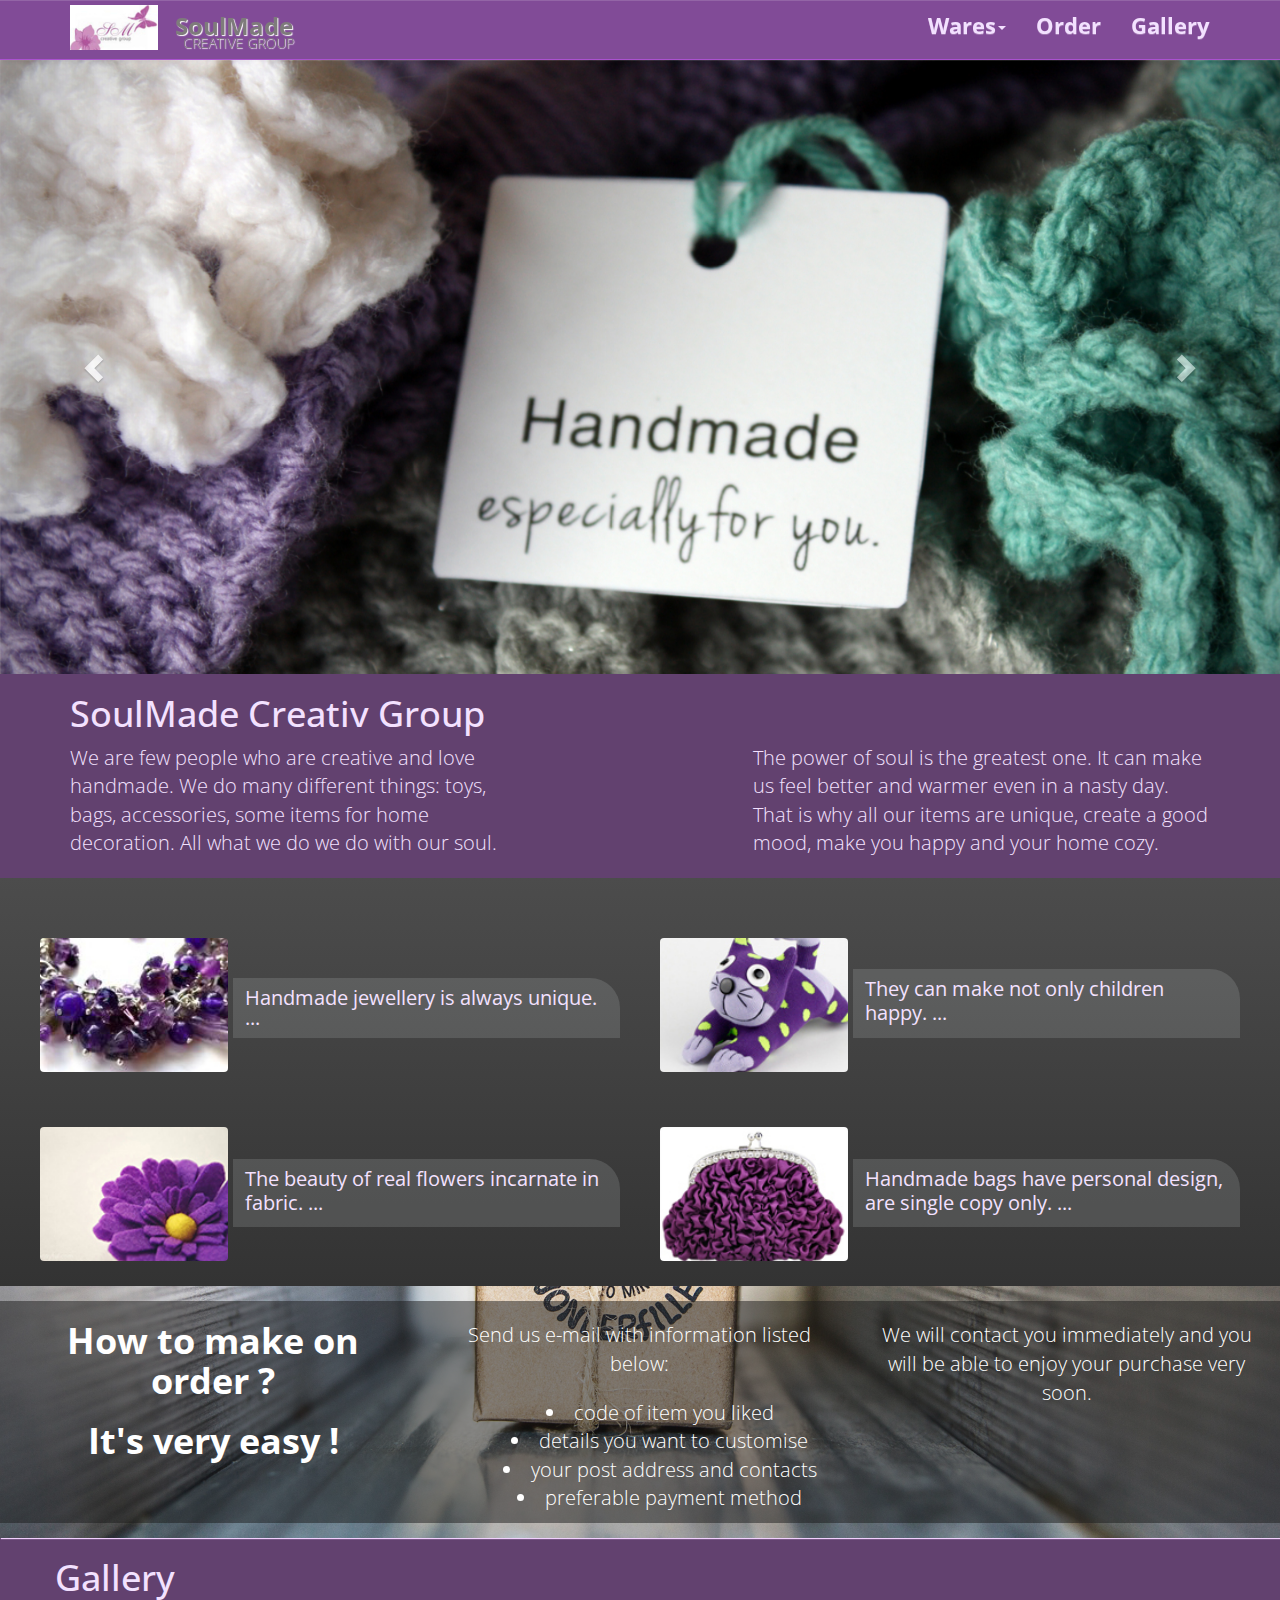
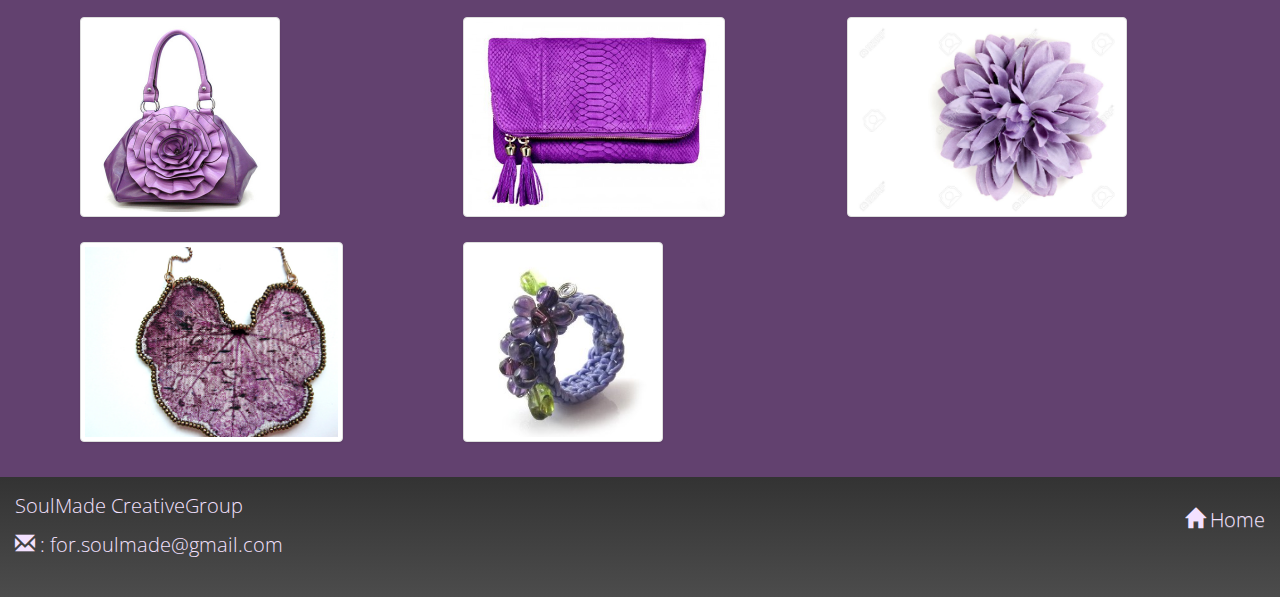
<file: car/index.html>
<html>

  <head>
    <meta charset="utf-8"></meta>
    <meta content="IE=edge" http-equiv="X-UA-Compatible"></meta>
    <meta content="width=device-width, initial-scale=1" name="viewport"></meta>
        <!-- The above 3 meta tags *must* come first in the header -->
        
    <title>Carousel</title>
        
        <!-- Latest compiled and minified CSS -->
	<link rel="stylesheet" href="../bootstrap/css/bootstrap.css">	
    <link rel="stylesheet" href="../bootstrap/css/bootstrap.min.css">
    <!-- Optional theme -->
    <link rel="stylesheet" href="../bootstrap/css/bootstrap-theme.min.css">
    <link type="text/css" rel="stylesheet" href="csscarous.css">
    <script src="js/prefixfree.min.js"></script>
            
  </head>
  
  <body>
    
  <header>  
    <nav class="navbar navbar-default navbar-fixed-top" role="navigation">
      <div class="container">

        <div class="navbar-header">
          <a class="navbar-brand" href="#soulmade"><h1><strong>SoulMade</strong><span class="subhead">&nbsp;&nbsp;CREATIVE GROUP</span></h1></a>
          <div class="pull-right">
            <button type="button" data-target="#navbarCollapse" data-toggle="collapse" class="navbar-toggle">
              <span class="sr-only">Toggle navigation</span>
              <span class="icon-bar"></span>
              <span class="icon-bar"></span>
              <span class="icon-bar"></span>
            </button>
          </div><!--pull right-->
        </div><!--header--> 

        <div id="navbarCollapse" class="collapse navbar-collapse">
          <ul class="nav navbar-nav navbar-right">
            <li class="dropdown">
              <a class="dropdown-toggle" data-toggle="dropdown" href="#"><strong>Wares</strong><span class="caret"></span></a>
                <ul class="dropdown-menu">
                  <li> <a href="#items"><strong>Bags</strong></a> </li>
                  <li class="divider"> </li>
                  <li> <a href="#items"><strong>Flowers</strong></a> </li>
                  <li class="divider"> </li>
                  <li> <a href="#items"><strong>Jewellery</strong></a></li>
                  <li class="divider"> </li>
                  <li> <a href="#items"><strong>Toys</strong></a> </li>
                </ul><!--dropdown-->
            </li><!--dropdown-->

            <li><a href="#order"><strong>Order</strong></a>
            </li>
                                    
            <li><a href="#gallery"><strong>Gallery</strong></a>
            </li>

          </ul><!--navbar-right-->
        </div><!--collapse navbar-->

      </div><!--container-->
    </nav>

    <div class="carousel slide" data-ride="carousel" id="imagelist"><!--#FEATURED WAS REPLACED WITH #IMAGELIST-->
      <div id="home" class="carousel-inner">
        <div class="item active"><img src="img/car-general.jpg" alt="Made by hands with soul"></div>
        <div class="item"><img src="img/car-jew1.jpeg" alt="Jewellery"></div>
        <div class="item"><img src="img/car-flowers.jpg" alt="Flowers"></div>
        <div class="item"><img src="img/car-bags.jpg" alt="Bags"></div>
        <div class="item"><img src="img/car-decor.jpg" alt="Decor"></div>      
      </div><!-- carousel-inner -->

      <a class="left carousel-control" href="#imagelist" role="button" data-slide="prev">
        <span class="glyphicon glyphicon-chevron-left"></span>
      </a>
      <a class="right carousel-control" href="#imagelist" role="button" data-slide="next">
        <span class="glyphicon glyphicon-chevron-right"></span>
      </a>
  </div><!-- featured carousel -->
</header>

<div id="soulmade">
  <div class="container">
    <h1>SoulMade Creativ Group</h1>
		<div class="row">
			
			<div class="col-lg-5">
				<span>We are few people who are creative and love handmade. We do many different things: toys, bags, accessories, 
				some items for home decoration. All what we do we do with our soul. </span>
			</div <!--col-lg-5-->
			
			<div class="col-lg-5 col-lg-offset-2">	
				<span>The power of soul is the greatest one. It can make us feel better and warmer even in a nasty day.  That is why all our items 
				are unique, create a good mood, make you happy and your home cozy. </span>
			</div <!--col-lg-5-->

		</div ><!--row-->
  </div><!--container-->    
</div><!--soulmade-->

<div id="items">
  <div class="container-fluid">
    <div class="row">
      
	  <div class="col-sm-6 col-md-6 col-lg-6">
		<div class="row">
			<div class="image col-xs-3 col-sm-3 col-md-4 col-lg-4">
				<img src=" img/jew1.jpg"/>
			</div> <!--description col-sm-4-->
			
			<div class="description col-xs-9 col-sm-9 col-md-8 col-lg-8">
				<div class="quote">
					<span class="intro">Handmade jewellery is always unique. </span>
					<div  class="more"><span>They show your personality and your mood. You can look 
				  different every day. For our creations we use beads, stones, shells, satin ribbons, ropes made from natural materials, textile and endless imagination.</span></div>
				</div><!--quote-->
			</div><!--col8-->
		</div> <!--inner row-->
	  </div><!--col-sm-6-->

	<div class="col-sm-6 col-md-6 col-lg-6">
        <div class="row">
			<div class="image col-xs-3 col-sm-3 col-md-4 col-lg-4">
				<img src=" img/toys.jpg"/>
			</div> <!--description col-sm-4-->
			
			<div class="description col-xs-9 col-sm-9 col-md-8 col-lg-8">
				<div class="quote">
					<span class="intro">They can make not only children happy. </span>
					<span class="more">This toys will be a nice decoration for your interior. They can be a good friends for your kids. With them any house will turn to a cozy home with warm atmosphere and good mood. </span>
				</div>
			</div ><!--description-->
		</div> <!--inner row-->
	</div><!--col-sm-6-->	  
	  
	<div class="col-sm-6 col-md-6 col-lg-6">
		<div class="row">
			<div class="image col-xs-3 col-sm-3 col-md-4 col-lg-4">
				<img src=" img/daisy-flower-9.jpg"/>
			</div> <!--description col-sm-4-->
			
			<div class="description col-xs-9 col-sm-9 col-md-8 col-lg-8">
				<div class="quote">
					<span class="intro">The beauty of real flowers incarnate in fabric. </span>
					<span class="more">Our flowers are environment friendly and will please you
				  day by day. As long as they stay with you. This flowers are available in different colours and textures. They can be made as decoration items,  hair bands, bracelets etc. </span>
				</div>	
			</div><!--description-->
		</div> <!--inner row-->
	</div><!--col-sm-6-->

	<div class="col-sm-6 col-md-6 col-lg-6">
		<div class="row">
			<div class="image col-xs-3 col-sm-3 col-md-4 col-lg-4">
				<img src=" img/bags1.jpg"/>
			</div> <!--description col-sm-4-->
			
			<div class="description col-xs-9 col-sm-9 col-md-8 col-lg-8">
				<div class="quote">
					<span class="intro">Handmade bags have personal design, are single copy only. </span>
					<span class="more"> Even in a huge city you will be the only one who has this bag. Small purses, big beach bags, decorated with flowers or painted pictures. Everyone can fin something fitting perfect for your style. </span>
				</div>
			</div ><!--description-->
		</div> <!--inner row-->
	</div><!--col-sm-6-->
       
	</div><!--row-->
  </div><!--container items-->
</div><!--items-->

<div id="order">
  <div class="container-fluid">
	<div  class="row">
		
		<div class="col-sm-4 text-center">
			<h1><strong>How to make on order ?</strong></h1>
			<h1><strong>It's very easy !</strong></h1>
		</div <!--col-sm-4-->
		
		<div class="col-sm-4 text-center">
			<p>Send us e-mail with information listed below:</p>
				<ul>
					<li>code of item you liked</li>
					<li>details you want to customise</li>
					<li>your post address and contacts</li>
					<li>preferable payment method</li>
				</ul>
		</div <!--col-sm-4-->
		
		<div class="col-sm-4 text-center">
			<p>We will contact you immediately and you will be able to enjoy your purchase very soon.</p>
		</div <!--col-sm-4-->
		
	</div > <!--row-->
  </div><!--container-->
</div><!--order-->

<div id="gallery">
  <div  class="container">
    <h1>Gallery</h1>
    <div class="row">
		
		<div class="col-xs-6 col-sm-6 col-md-4 col-lg-4">
			<a href="img/bags2.jpg">
				<img src="img/bags2.jpg" alt="bags"  class="img-thumbnail">
			</a>
		</div><!--col-xs-6 col-sm-6 col-md-4 col-lg-4-->
		
		<div class="col-xs-6 col-sm-6 col-md-4 col-lg-4">
			<a href="img/bags3.jpg">
				<img src="img/bags3.jpg" alt="bags" class="img-thumbnail">
			</a>
		</div><!--col-xs-6 col-sm-6 col-md-4 col-lg-4-->
		
		<div class="col-xs-6 col-sm-6 col-md-4 col-lg-4">
			<a href="img/flow1.jpg">
				<img src="img/flow1.jpg" alt="bags" class="img-thumbnail">
			</a>
		</div><!--col-xs-6 col-sm-6 col-md-4 col-lg-4-->
		
		<div class="col-xs-6 col-sm-6 col-md-4 col-lg-4">
			<a href="img/flow3.jpg">
				<img src="img/flow3.jpg" alt="bags" class="img-thumbnail">
			</a>
		</div><!--col-xs-6 col-sm-6 col-md-4 col-lg-4-->

		<div class="col-xs-6 col-sm-6 col-md-4 col-lg-4">
			<a href="img/jew3.jpg">
				<img src="img/jew3.jpg" alt="bags" class="img-thumbnail">
			</a>
		</div><!--col-xs-6 col-sm-6 col-md-4 col-lg-4-->
  
	  
    </div><!--row-->
  </div><!--container-->  
</div><!--gallery-->

<footer>
    <div class="content container-fluid">
        <div class="row">

			<div class="col-sm-6">
				<p>SoulMade CreativeGroup</p>
				<p><span class="glyphicon glyphicon-envelope"></span>&nbsp;: for.soulmade@gmail.com</p>
			</div>

			<div class="col-sm-6">
				<nav class="navbar navbar-default" role="navigation">
					<ul class="nav navbar-nav navbar-right">
						<li><a href="#home"><span class="glyphicon glyphicon-home"></span>&nbsp;Home</a></li>
				  </ul>
				</nav>        
			</div>

        </div>  <!--row-->                  
     </div> <!--container-fluid-->                     
 </footer>  

          <!-- jQuery and JS Bootstrap, custom JS -->
    <script src="../bootstrap/js/jquery.min.js"></script>
    <script src="../bootstrap/js/bootstrap.min.js"></script>
    <script src="js/jscarous.js"></script>
    
  </body>

</html>
</file>
<file: car/csscarous.css>
@import url(http://fonts.googleapis.com/css?family=Open+Sans+Condensed:300,700|Roboto+Slab:400,100,300,700);

body {
    padding-top:60px;  
    background-color: #333;  
    color: #f3e1ff;
    font-family: "Open Sans Condensed", sans-serif;
    font-weight: 300;
    font-size: 2em;
	vertical-align: middle;
}

/*NAVBAR STYLE background-image: linear-gradient(to bottom, #c35ded 0%, #cf63fc 100%);*/ 
.navbar {
    min-height: 60px;
}

.navbar-default {
    background: rgba(207, 99, 252, 0.5); 
    border-color: #AA51CF;
    border-radius: 0px;
    background-image: none;
    
    background-repeat: repeat-x;
}

.navbar-default :after {
    height: 0px;
    width: 0px;
}

.navbar-default .navbar-nav > li > a {
color: #f3e1ff;
}

.navbar-default .navbar-nav > li > a:hover,
.navbar-default .navbar-nav > li > a:focus {
color: #ccbdd6;
background-color: transparent;
}

.navbar-default .navbar-nav > li > .dropdown-menu {
background: rgba(207, 99, 252, 0.5);
background-image: none;
}

.navbar-default .navbar-nav > li > .dropdown-menu > li > a {
color: #f3e1ff;
background-image: none;
}

.navbar-default .navbar-nav > li > .dropdown-menu > li > a:hover,
.navbar-default .navbar-nav > li > .dropdown-menu > li > a:focus {
color: #ccbdd6;
background-color: #b054d6;
background-image: none;
}

.navbar-default .navbar-nav > li > .dropdown-menu > li > .divider {
background-color: #c35ded;
}

.navbar-default .navbar-nav > .active > a,
.navbar-default .navbar-nav > .active > a:hover,
.navbar-default .navbar-nav > .active > a:focus {
color: #ccbdd6;
background-color: #b054d6;
background-image: none;
}

.navbar-default .navbar-nav > .open > a,
.navbar-default .navbar-nav > .open > a:hover,
.navbar-default .navbar-nav > .open > a:focus {
color: #ccbdd6;
background-color: #b054d6;
background-image: none;
}

.navbar-default .navbar-toggle {
border-color: #b054d6;
}

.navbar-default .navbar-toggle:hover,
.navbar-default .navbar-toggle:focus {
background-color: #b054d6;
}

.navbar-default .navbar-toggle .icon-bar {
background-color: #f3e1ff;
}

.navbar-default .navbar-collapse {
    border-color: #f3e1ff;
    background-color: transparent;
}

.navbar-default .navbar-collapse s.in {
    border-color: #f3e1ff;
    background: rgba(207, 99, 252, 0.3);
}

@media only screen and (max-width:748px){
.navbar-default .navbar-collapse .in {
    background: rgba(207, 99, 252, 0.3);
}
}

@media (max-width: 767px) {
.navbar-default .navbar-nav .open .dropdown-menu > li > a {
color: #f3e1ff;
}
.navbar-default .navbar-nav .open .dropdown-menu > li > a:hover,
.navbar-default .navbar-nav .open .dropdown-menu > li > a:focus {
color: #ccbdd6;
}

.navbar-default .navbar-nav .open .dropdown-menu > .active > a,
.navbar-default .navbar-nav .open .dropdown-menu > .active > a:hover,
.navbar-default .navbar-nav .open .dropdown-menu > .active > a:focus {
color: #ccbdd6;
background-color: #b054d6;
}
}

.navbar-brand {
    font-size: 22px;
} 

.navbar-collapse .navbar-nav {
    font-size: 22px;
}

/*END OF NAVBAR STYLE*/

/* HEADER*/
header .navbar-brand {
    background: url('img/logo.jpg');
    background-repeat: no-repeat;
    background-position: 15px 5px;
    background-size: auto;
}

.navbar-brand > h1 {
    font-size: 24px;
    color: #7E7B7B;
    margin: 0;
    padding: 0;
    padding-left: 105px;
    text-shadow: white 1px 1px 1px;
    line-height: 0.9;
    font-weight: 300;
}

.navbar-brand .subhead {
    display: block;
    font-size: .6em;
    font-weight: 300;
    line-height: 0.9;
    margin: 0;
    padding: 0;
    horisontal-align: middle; 
}

/*END OF HEADER*/

/*SOULMADE*/
#soulmade {
    background: rgba(207, 99, 252, 0.3);
	box-shadow: white 1px 1px 1px;
	background-image: none;
}    

#soulmade .container {
	padding-bottom: 20px;
}

/*ITEMS*/

#items {
    background-color: #333;
	box-shadow: white 1px 1px 1px;
	background-image: linear-gradient(to bottom, #4c4c4c 0%, #333 100%)
}

#items .container-fluid .row {
	padding-top: 30px;
	padding-bottom: 0px;
	padding-left: 20px;
	padding-right: 20px;
	vertical-align: bottom;
}

.col-sm-6, .col-md-6, .col-lg-6 {
	padding-top: 0px;
	padding-bottom: 25px;
}

.col-xs-9, .col-sm-9, .col-md-8, .col-lg-8 {
	padding: 0;
}

.description {
	min-height: 100px;
	overflow: visible;
	position: relative;
	margin: 0;
	padding: 0;
	display: inline-block;
}

.description .quote {
	background:rgba(185, 189, 191, 0.2);
	border-radius: 0 30px 0 0;
	padding: 10px 3%;
	position: absolute;
	bottom: 0;
	width: 100%;
	display: inline-block;
}

#items .image > img  {
	border-radius: 4px;
	display: inline-block;
	width: 100%;
}

.col-xs-3, .col-sm-3, .col-md-4, .col-lg-4 {
	padding-right: 5px;
	padding-left: 0px;
}

.description .intro {
	font-size: 1em;
	line-height: 100%;
	font-weight: 400;
}

.description .intro:after {
	content:"...";
}

.description .more {
	font-size: 0em;
	line-height: 0;
	opacity: 0;
}

.description .quote:hover .more {
	font-size: 1em;
	line-height: 1;
	opacity: 1;
}

.description .quote:hover .intro:after {
	content:"";
}

@media (max-width: 860px) and
(min-width: 768px) {
	.col-sm-6, .col-md-6, .col-lg-6 {
		padding-top: 30px;
		padding-bottom: 20px;
		padding-left:5px;
		padding-right: 5px;
	}
}


@media (max-width: 500px) {
	#items .container-fluid {
		padding-right: 5px;
		padding-left: 5px;
	}
	
	
	.col-sm-6, .col-md-6, .col-lg-6 {
	padding-top: 5px;
	padding-bottom: 5px;
	}
	
	.description .intro {
		font-size: 0.9em;
		line-height: 98%;
	 }
	  
	.col-sm-6, .col-md-6, .col-lg-6 {
	padding-top: 10px;
	padding-bottom: 10px;
	}
	
	.description .quote:hover .more {
	font-size: 0.9em;
	line-height: 98%;
	opacity: 1;
	}
}

@media (max-width: 418px) {
	#items .container-fluid {
		padding-right: 5px;
		padding-left: 5px;
	}
	
	
	.col-sm-6, .col-md-6, .col-lg-6 {
	padding-top: 5px;
	padding-bottom: 5px;
	}
	
	.description .intro {
		font-size: 0.9em;
		line-height: 95%;
	 }
	  
	.col-sm-6, .col-md-6, .col-lg-6 {
	padding-top: 10px;
	padding-bottom: 20px;
	}
	
	.description .quote:hover .more {
	font-size: 0.9em;
	line-height: 95%;
	opacity: 1;
	}
}

@media (max-width: 389px) {
	#items .container-fluid {
		padding-right: 2px;
		padding-left: 2px;
	}
	
	#items .container-fluid .row {
		padding-right: 9px;
		padding-left: 9px;
	}
	
	.col-sm-6, .col-md-6, .col-lg-6 {
	padding-top: 35px;
	padding-bottom: 43px;
	}

}
/*END OF ITEMS*/

/*ORDER*/

#order {
	background: url('img/order2.jpg');
    background-repeat: no-repeat;
    background-size: cover;
	background-position: center center;
	box-shadow: white 1px 1px 1px;
}

#order .container-fluid {
	padding-bottom: 15px;
	padding-top: 15px;
}

#order .container-fluid .row {
	background:rgba(26, 26, 26, 0.5);
}

#order .container-fluid .row .col-sm-4 {
	vertical-align: middle;
}

#order .container-fluid .row .col-sm-4 > h1,
#order .container-fluid .row .col-sm-4 .h1,
#order .container-fluid .row .col-sm-4> ul, 
#order .container-fluid .row .col-sm-4> p,
#order .container-fluid .row .col-sm-4 .inside .inside-full-height > p {
	color:#fff;
	margin-top: 20px;
}

#order .container-fluid .row .col-sm-4 > ul {
	list-style-position: inside;
}

/*END OF ORDER*/

/*GALLERY*/

#gallery  {
    background: rgba(207, 99, 252, 0.3);
    box-shadow: white 1px 1px 1px;
}
 
 #gallery .container {
	padding: 0;
 }
 
 #gallery .container .row{
	padding: 10px;
	margin: 0;
 }
 
 #gallery .container .row .col-xs-6,
 #gallery .container .row .col-sm-6, 
 #gallery .container .row .col-md-4,
#gallery .container .row .col-lg-4 {
	padding-left: 15px;
}
  
 .img-thumbnail {
	display: inline-block; 
	max-height: 200px;
	width: auto;
 }

 @media (max-width: 600px) {
	.img-thumbnail {
	display: inline-block; 
	max-height: 150px;
	width: auto;
	}
  }

 @media (max-width: 468px) {
	.img-thumbnail {
	display: inline-block; 
	max-height: 130px;
	width: auto;
	}
  }
  
  @media (max-width: 414px) {
	.img-thumbnail {
	display: inline-block; 
	max-height: 110px;
	width: auto;
	}
  }
  
  @media (max-width: 361px) {
	.img-thumbnail {
	display: inline-block; 
	max-height: 100px;
	width: auto;
	}
  }
  
  @media (max-width: 335px) {
	.img-thumbnail {
	display: inline-block; 
	max-height: 90px;
	width: auto;
	}
  }
/*END OF GALLERY*/

/*FOOTER*/
footer .container-fluid {
    margin:0;
    padding-top: 15px;
	
    background-image: linear-gradient(to top, #4c4c4c 0%, #333 100%);
}

footer .navbar-default {
    background-color: transparent;
    background-image: none;
    box-shadow: none;
}

footer .navbar-default .navbar-nav > .active > a,
footer .navbar-default .navbar-nav > .active > a:hover,
footer .navbar-default .navbar-nav > .active > a:focus {
color: #ccbdd6;
background-color: transparent;
background-image: none;
}

footer .navbar-default .navbar-nav > .open > a,
footer .navbar-default .navbar-nav > .open > a:hover,
footer .navbar-default .navbar-nav > .open > a:focus {
color: #ccbdd6;
background-color: transparent;
background-image: none;
}

footer .navbar {
    border: 0;
    border: 0;
}

footer .col-sm-6 > p {
    font-size: 20px;
}

footer .col-sm-6 > a {
    font-size: 20px;   
<<<<<<< HEAD
}
=======
}
>>>>>>> origin/master
</file>
